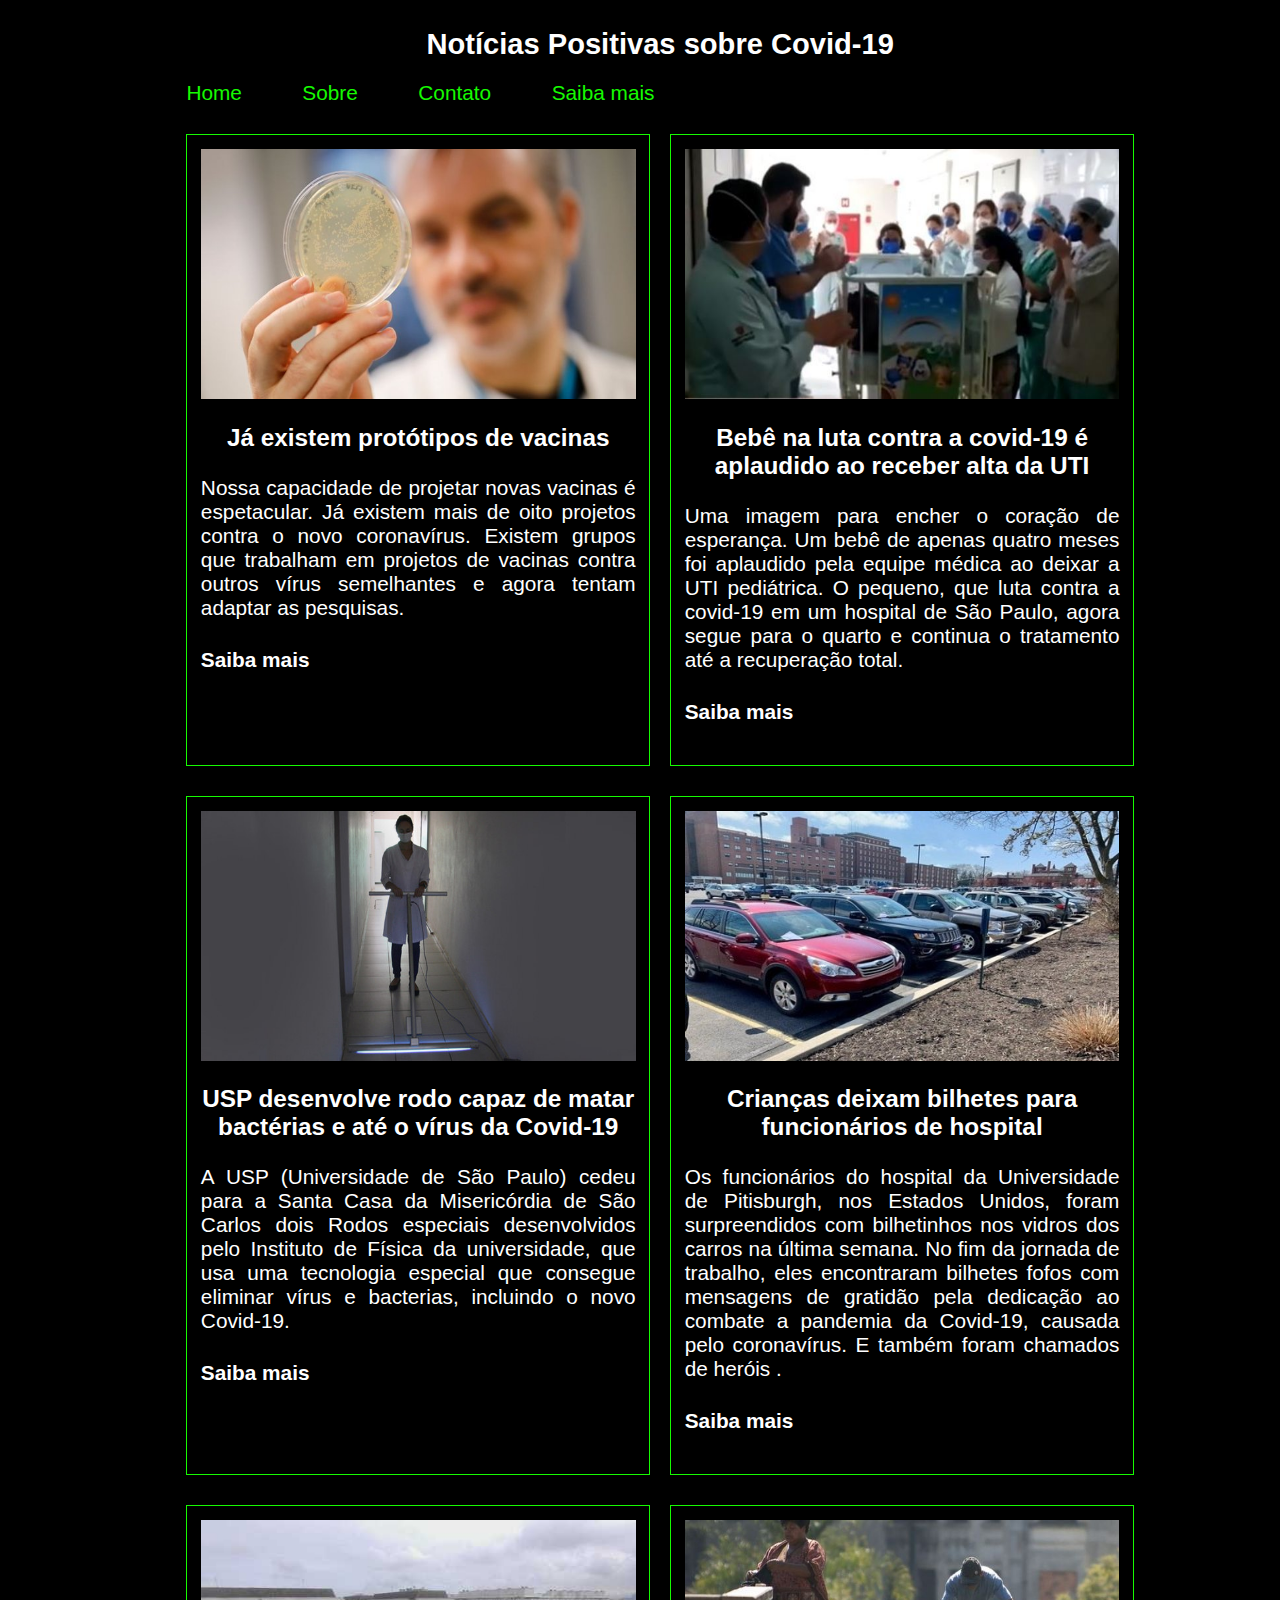
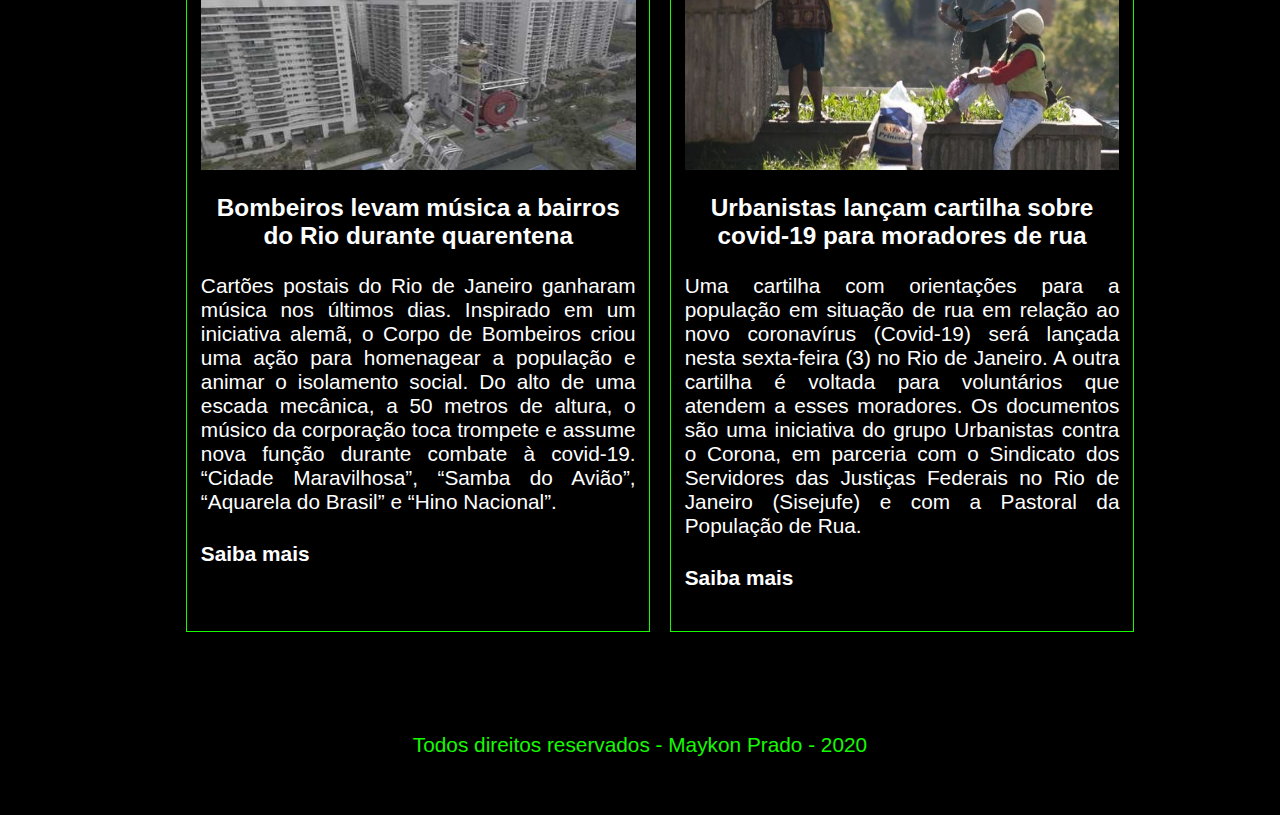
<file: index.html>
<html>
<head>
<link rel="stylesheet" href="estilo.css">
<meta charset="UTF-8"/>
<title>
.: home :.
</title>
</head>
<body>
<div id="conteiner">
<h1>Notícias Positivas sobre Covid-19</h1>
<div id="navbar">
<div class="menu"><a href="#">Home</a></div>
<div class="menu"><a href="sobre.html">Sobre</a></div>
<div class="menu"><a href="contato.html">Contato</a></div>
<div class="menu"><a href="saibamais.html">Saiba mais</a></div>
</div>

<div id="ct">
<div id="corpo">
<div id="texto"> <img src="img1.jpeg">
<img class="mg" src="img/imgvacina.jpeg" alt="some text" width=140px />
<div id="txtimg"> <h3>Já existem protótipos de vacinas</h3>
    Nossa capacidade de projetar novas vacinas é espetacular. 
    Já existem mais de oito projetos contra o novo coronavírus. 
    Existem grupos que trabalham em projetos de vacinas contra outros 
    vírus semelhantes e agora tentam adaptar as pesquisas.
    <a class="txtlink" 
            href="saibamais.html"
            target="_blank" title="Será redirecionado para a página Saiba mais, onde tera os links originais."><h4>
                Saiba mais</h4></a>
    
</div>
</div></div>

<div id="corpo">
<div id="texto"> <img src="img1.jpeg">
<img class="mg" src="img/imgbebe.jpeg" alt="some text" width=140px/>
<div id="txtimg"> <h3> Bebê na luta contra a covid-19 é aplaudido ao receber alta da UTI</h3>
    Uma imagem para encher o coração de esperança. Um bebê de apenas quatro 
    meses foi aplaudido pela equipe médica ao deixar a UTI pediátrica. 
    O pequeno, que luta contra a covid-19 em um hospital de São Paulo, 
    agora segue para o quarto e continua o tratamento até a recuperação total. 
    <a class="txtlink" 
            href="saibamais.html"
            target="_blank" title="Será redirecionado para a página Saiba mais, onde tera os links originais."><h4>
                Saiba mais</h4></a>
</div>
</div></div>
</div>

<div id="ct">
    <div id="corpo">
    <div id="texto"> <img src="img1.jpeg">
    <img class="mg" src="img/imgrobo.jpeg" alt="some text" width=140px />
    <div id="txtimg"> <h3>USP desenvolve rodo capaz de matar bactérias e até o vírus da Covid-19</h3>
        A USP (Universidade de São Paulo) cedeu para a Santa Casa da Misericórdia de São Carlos dois Rodos 
        especiais desenvolvidos pelo Instituto de Física da universidade, que usa uma tecnologia especial 
        que consegue eliminar vírus e bacterias, incluindo o novo Covid-19.
        <a class="txtlink" 
            href="saibamais.html"
            target="_blank" title="Será redirecionado para a página Saiba mais, onde tera os links originais."><h4>
                Saiba mais</h4></a>
        
        
    </div>
    </div></div>
    
    <div id="corpo">
    <div id="texto"> <img src="img1.jpeg">
    <img class="mg" src="img/imgbilhete.jpeg" alt="some text" width=140px/>
    <div id="txtimg"> <h3> Crianças deixam bilhetes para funcionários de hospital</h3>
        Os funcionários do hospital da Universidade de Pitisburgh, nos Estados Unidos, 
        foram surpreendidos com 
        bilhetinhos nos vidros dos carros na última semana.
        No fim da jornada de trabalho, eles encontraram bilhetes fofos 
        com mensagens de gratidão pela dedicação ao combate a pandemia da Covid-19, 
        causada pelo coronavírus. E também foram chamados de heróis .
        <a class="txtlink" 
            href="saibamais.html"
            target="_blank" title="Será redirecionado para a página Saiba mais, onde tera os links originais."><h4>
                Saiba mais</h4></a>
    </div>
    </div></div>
    </div>

    <div id="ct">
        <div id="corpo">
        <div id="texto"> <img src="img1.jpeg">
        <img class="mg" src="img/imgbomb.jpeg" alt="some text" width=140px />
        <div id="txtimg"> <h3>Bombeiros levam música a bairros do Rio durante quarentena</h3>
            Cartões postais do Rio de Janeiro ganharam música nos últimos dias. 
            Inspirado em um iniciativa alemã, o Corpo de Bombeiros criou uma ação 
            para homenagear a população e animar o isolamento social.
            Do alto de uma escada mecânica, a 50 metros de altura, o músico da corporação
             toca trompete e assume nova função durante combate à covid-19.
              “Cidade Maravilhosa”, “Samba do Avião”, “Aquarela do Brasil” e “Hino Nacional”.
              <a class="txtlink" 
              href="saibamais.html"
              target="_blank" title="Será redirecionado para a página Saiba mais, onde tera os links originais."><h4>
                  Saiba mais</h4></a>
            
            
        </div>
        </div></div>
        
        <div id="corpo">
        <div id="texto"> <img src="img1.jpeg">
        <img class="mg" src="img/imgmdrua.jpeg" alt="some text" />
        <div id="txtimg"> <h3> Urbanistas lançam cartilha sobre covid-19 para moradores de rua</h3>
            Uma cartilha com orientações para a população em situação de rua 
            em relação ao novo coronavírus (Covid-19) será lançada nesta sexta-feira (3)
             no Rio de Janeiro. A outra cartilha é voltada para voluntários 
             que atendem a esses moradores.
             Os documentos são uma iniciativa do grupo Urbanistas contra o Corona,
              em parceria com o Sindicato dos Servidores das Justiças Federais
               no Rio de Janeiro (Sisejufe) e com a Pastoral da População de Rua.
                
            <a class="txtlink" 
            href="saibamais.html"
            target="_blank" title="Será redirecionado para a página Saiba mais, onde tera os links originais."><h4>
                Saiba mais</h4></a>
        </div>
        </div></div>
        </div>

</div>

<div id="rodape">
Todos direitos reservados - Maykon Prado - 2020</div>
</body>
</html>
</file>
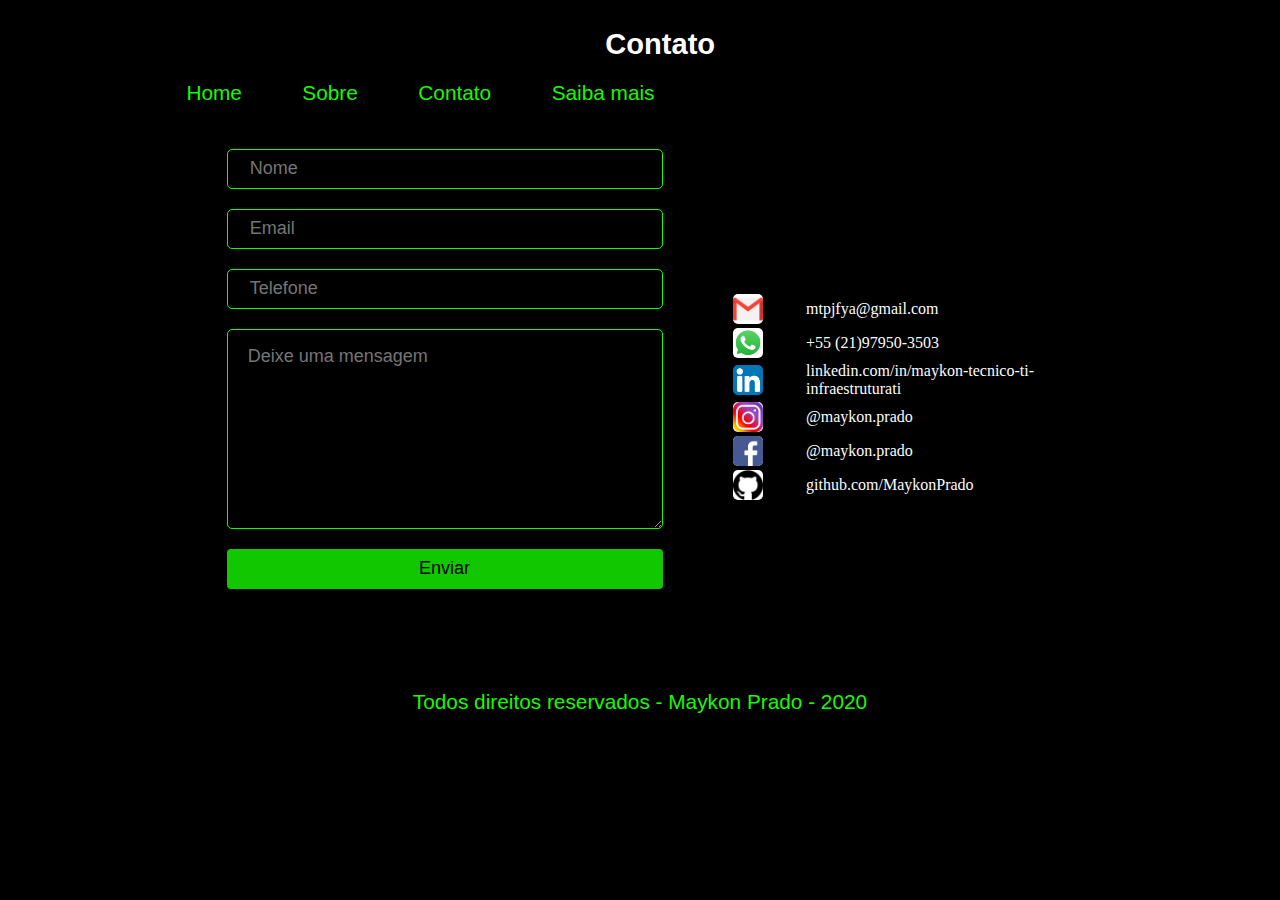
<file: contato.html>
<html>
<head>
<link rel="stylesheet" href="estilo.css">
<meta charset="UTF-8"/>
<title>
.: contato :.
</title>
</head>

<body>

  
<div id="conteiner">
<h1>Contato</h1>
<div id="navbar">
<div class="menu"><a href="index.html">Home</a></div>
<div class="menu"><a href="sobre.html">Sobre</a></div>
<div class="menu"><a href="#">Contato</a></div>
<div class="menu"><a href="saibamais.html">Saiba mais</a></div>
</div>
<!-- <img class="mgc" src="img/em_construcao1.jpg" alt="some text" /> -->
</br>



<div id="box">
    <div id="box1">
        
        <div class="container">  
            <form action="#" class="form-contact" method="post" tabindex="1">  
               <input type="text" class="form-contact-input" name="nome" placeholder="Nome" required />  
               <input type="email" class="form-contact-input" name="email" placeholder="Email" required />  
               <input type="tel" class="form-contact-input" name="tel" placeholder="Telefone" />  
               <textarea class="form-contact-textarea" name="conteudo" placeholder="Deixe uma mensagem" required></textarea>  
               <button type="submit" class="form-contact-button">Enviar</button>  
            </form>  
          </div> 
        
</div>
<div id="box2">
<div id="msgbox"> Olá, gostaria de saber como foi sua 
    interação com o site, deixe suas sugestões, críticas e ideias
</br>
</br>
</br>


<table>
    <tr>
        <th>Contatos</th>
        
    </tr>
    <tr>
        <td><img class="imglogo" src="img/gmail.png"></td>
        <td><a class="logos" href="#">mtpjfya@gmail.com</a></td>
    </tr>
    <tr>
        <td><img class="imglogo" src="img/WhatsApp-icone.png"></img></td>
        <td><a class="logos" href="#">+55 (21)97950-3503</a></td>
    </tr>
    <tr>
        <td><img class="imglogo" src="img/linkedin.png"></td>
        <td><a class="logos" href="https://www.linkedin.com/in/maykon-tecnico-ti-infraestruturati/" 
            target="_blank">linkedin.com/in/maykon-tecnico-ti-infraestruturati</a></td>
    </tr>
    <tr>
        <td><img class="imglogo" src="img/instagram.png"></td>
        <td><a class="logos" href="https://www.instagram.com/maykon.prado/?hl=pt-br" 
            target="_blank">@maykon.prado</a></td>
    </tr>
    <tr>
        <td><img class="imglogo" src="img/facebook.png"></td>
        <td><a class="logos" href="https://www.facebook.com/maykon.prado.1" 
            target="_blank">@maykon.prado</a></td>
    </tr>
    <tr>
        <td><img class="imglogo" src="img/github.png"></td>
        <td><a class="logos" href="https://github.com/MaykonPrado" 
            target="_blank">github.com/MaykonPrado</a></td>
    </tr>
    
 </table>
    
</div>

</div>
</div>
</div>

</div>

<div id="rodape">
    Todos direitos reservados - Maykon Prado - 2020</div>
</body>
</html>
</file>
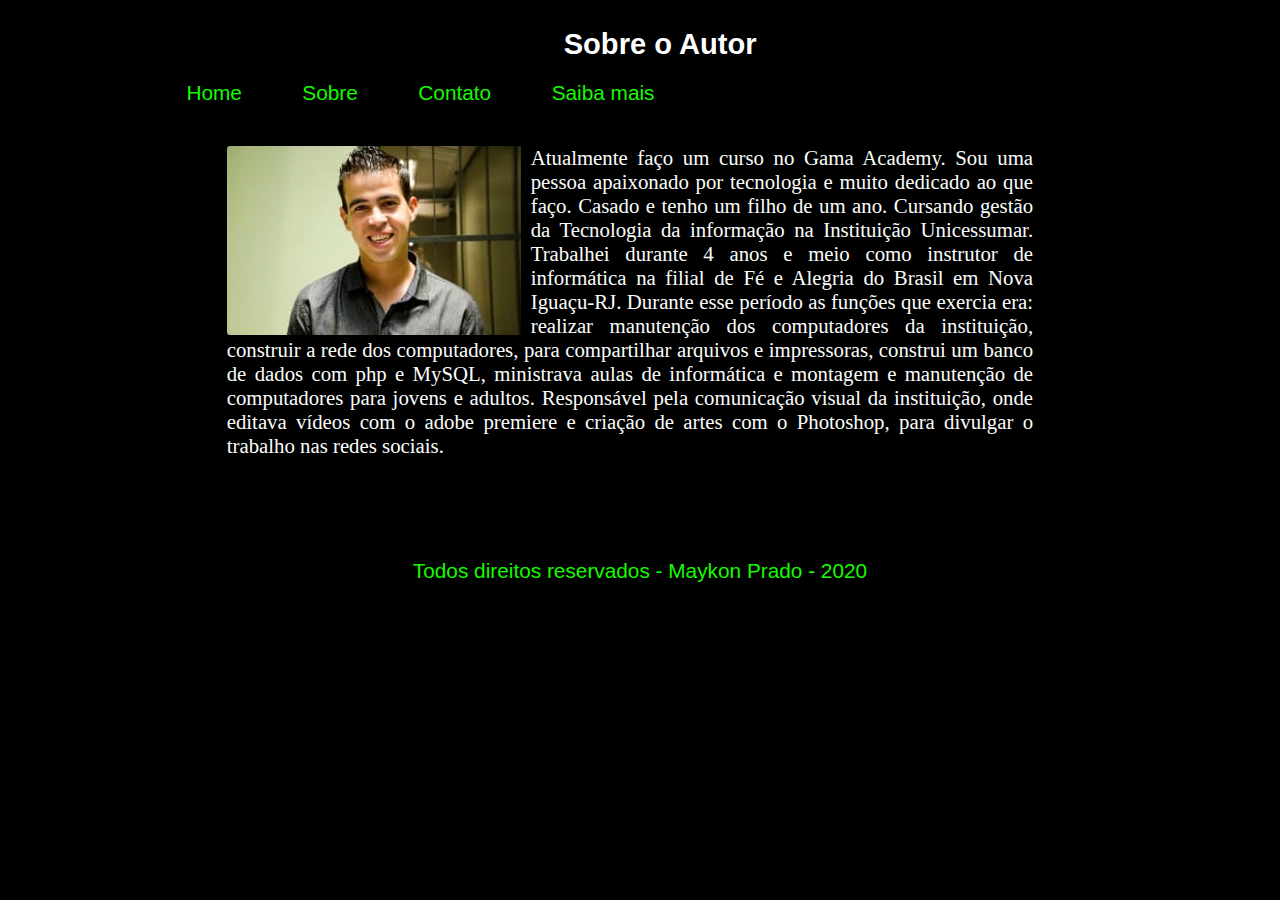
<file: sobre.html>
<html>
<head>
<link rel="stylesheet" href="estilo.css">
<meta charset="UTF-8"/>
<title>
.: sobre :.
</title>
</head>
<body>
<div id="conteiner">
<h1>Sobre o Autor</h1>
<div id="navbar">
<div class="menu"><a href="index.html">Home</a></div>
<div class="menu"><a href="#">Sobre</a></div>
<div class="menu"><a href="contato.html">Contato</a></div>
<div class="menu"><a href="saibamais.html">Saiba mais</a></div>
</div>

<!-- <img class="mgc" src="img/em_construcao1.jpg" alt="some text" /> -->

<div id="txtautor">


<img class="imglado" title="Autor do site" src="img/imgautor.jpg"/>

<p class="logo"> Atualmente faço um curso no Gama Academy. Sou uma pessoa apaixonado por tecnologia e muito dedicado ao que faço. Casado e tenho um filho de um ano. 
    Cursando gestão da Tecnologia da informação na Instituição Unicessumar.
    Trabalhei durante 4 anos e meio como instrutor de informática na filial de 
    Fé e Alegria do Brasil em Nova Iguaçu-RJ.
        Durante esse período as funções que exercia era: 
        realizar manutenção dos computadores da instituição, 
        construir a rede dos computadores, para compartilhar arquivos e impressoras, 
        construi um banco de dados com php e MySQL, ministrava aulas de 
        informática e montagem e manutenção de computadores para jovens e adultos. Responsável 
        pela comunicação visual da instituição, onde editava vídeos com o adobe premiere e criação de 
        artes com o Photoshop, para divulgar o trabalho nas redes sociais. </p>

<!--
 <table>
    <tr>
        <th>Contatos</th>
        
    </tr>
    <tr>
        <td><img class="imglogo" src="img/gmail.png"></td>
        <td><a class="logos" href="#">mtpjfya@gmail.com</a></td>
    </tr>
    <tr>
        <td><img class="imglogo" src="img/WhatsApp-icone.png"></img></td>
        <td><a class="logos" href="#"+55 (21)97950-3503</a></td>
    </tr>
    <tr>
        <td><img class="imglogo" src="img/linkedin.png"></td>
        <td><a class="logos" href="https://www.linkedin.com/in/maykon-tecnico-ti-infraestruturati/" 
            target="_blank">linkedin.com/in/maykon-tecnico-ti-infraestruturati</a></td>
    </tr>
    <tr>
        <td><img class="imglogo" src="img/instagram.png"></td>
        <td><a class="logos" href="https://www.instagram.com/maykon.prado/?hl=pt-br" 
            target="_blank">@maykon.prado</a></td>
    </tr>
    <tr>
        <td><img class="imglogo" src="img/facebook.png"></td>
        <td><a class="logos" href="https://www.facebook.com/maykon.prado.1" 
            target="_blank">@maykon.prado</a></td>
    </tr>
    <tr>
        <td><img class="imglogo" src="img/github.png"></td>
        <td><a class="logos" href="https://github.com/MaykonPrado" 
            target="_blank">github.com/MaykonPrado</a></td>
    </tr> 
    
 </table>

-->


</div>
</div>

<div id="rodape">
    Todos direitos reservados - Maykon Prado - 2020
</div>
</body>
</html>
</file>
<file: estilo.css>
body{
				
				padding-right: 10%;
				padding-left: 10%;
				background:black;
				font-size: 130%;
				font-family:Sans-serif;
				
				}
a{
			color: rgb(22, 250, 1);
			text-decoration: unset;	
			
				}
h1{
	color: white;
	text-align: center;
	padding-top: 2%;			
	font-size: 140%;
				}
h3{
	color: white;
}
#conteiner{
				width: 100%;
				background: rgb(0, 0, 0);
				padding-bottom: 3%;
				padding-left: 2%;
		  	    padding-right: 2%;
				}
#navbar{
				text-align: center;
				display: flex;
				width: 100%;
				color: rgb(22, 250, 1);
				padding-bottom: 1%;
				}
.menu{
				padding-left:3%;
				padding-right:3%;
				padding-bottom: 1%;
				}
#ct{
				text-align: justfy;
				
				padding-left:2%;
				padding-right:2%;
				padding-bottom: 1%;
				display: flex;
				justify-content: space-between; 
				}
#corpo{
				background:rgb(0, 0, 0);
				
				border: 1px rgb(22, 250, 1) solid;
				margin: 1%;
				padding-bottom:0%;
				width: 100%;
				}
h3{
	text-align: center;

}

#mt{
				padding-top: 3%;
				margin:1%;
				width: 100%;
				background: rgb(0, 0, 180);
				}
#txtimg{
				color: white;

				
			}
#texto{
				text-align: justify;
				padding: 3%;
				}
.mg{
				
				
				width: 100%;
				height: 250px;
				}
.mgc{
	width: 100%;
}
.txtlink{
	color: blue;
}

#box{
	display: flex;
	justify-content: space-between;
	padding-left: 7%;
	padding-right: 7%;
	text-align: left;
	
}
#caixatextoautor{
	width: 100%;
	padding-right: 10%;
}

#msgbox{
	padding-left: 10%;
	
}
#txtautor{
	width: 80%;
	padding-left: 7%;
	padding-right: 17%;
}

.imglado{
	border-radius: 3px;
	float:left; 
	padding-right:10px; 
	padding-bottom:1px"
}
.logo{
	color: rgb(251, 253, 251);
	width: 100%;
	font-family: serif;
	text-align: justify;
}
.img{
	width: 30px;
	font-family: cursive;
	
}
.logos{
	color: rgb(251, 253, 251);
	width: 100%;
	
	font-family: serif;
	text-align: left;
}
.h2txt{
	text-align:center;
}
.imglogo{
	width: 30px;
	font-family: cursive;
	background-color: white;
	border-radius: 5px;
	

}
#rodape{
	padding-top: 5%;
	padding-bottom: 5%;
	color: rgb(22, 250, 1);
	text-align: center;
	width: 100%;
	background-color: rgb(0, 0, 0);
}

#box2{
	padding-left: 3%;
}


.container {
	width: 100%;
	margin: 0 auto;
  }
  
  .form-contact {
	width: 100%;
	font-family: "Arial", Times, serif;
  }
  
  .form-contact-input {
	width: 100%;
	color: white;
	font-size: 18px;
	background-color:black;
	border: 1px solid rgb(22, 250, 1);
	-moz-border-radius: 5px;
	-webkit-border-radius: 5px;
	border-radius: 5px;
	height: 40px;
	margin-bottom: 20px;
	border-bottom: 1px solid rgb(22, 250, 1);
	border-left: 1px solid rgb(22, 250, 1);
	text-indent: 20px;
  }
  
  .form-contact-textarea {
	width: 100%;
	color: white;
	font-size: 18px;
	background-color: black;
	border: 1px solid rgb(22, 250,1);
	-moz-border-radius: 5px;
	-webkit-border-radius: 5px;
	border-radius: 5px;
	height: 200px;
	margin-bottom: 20px;
	border-bottom: 1px solid rgb(22, 250, 1);
	border-left: 1px solid rgb(22, 250, 1);
	text-indent: 20px;
	padding-top: 16px;
	padding-left: 0;
	padding-right: 0;
	font-family: "Arial", Times, serif;
  }
  
  .form-contact-button {
	width: 100%;
	font-size: 18px;
	border-radius: 4px;
	color: black;
	height: 40px;
	opacity: .8;
	margin-bottom: 20px;
	cursor: pointer;
	background: rgb(22, 250,1);
	display: block;
	border: none;
	border-bottom: 1px solid rgb(22, 250, 1);
	border-right: 1px solid rgb(22,250,1);
	transition: 1s;
  }
  
  .form-contact-button:hover {
	opacity: 1;
  }
  h4{
	  color: rgb(255, 255, 255);
  }
</file>
